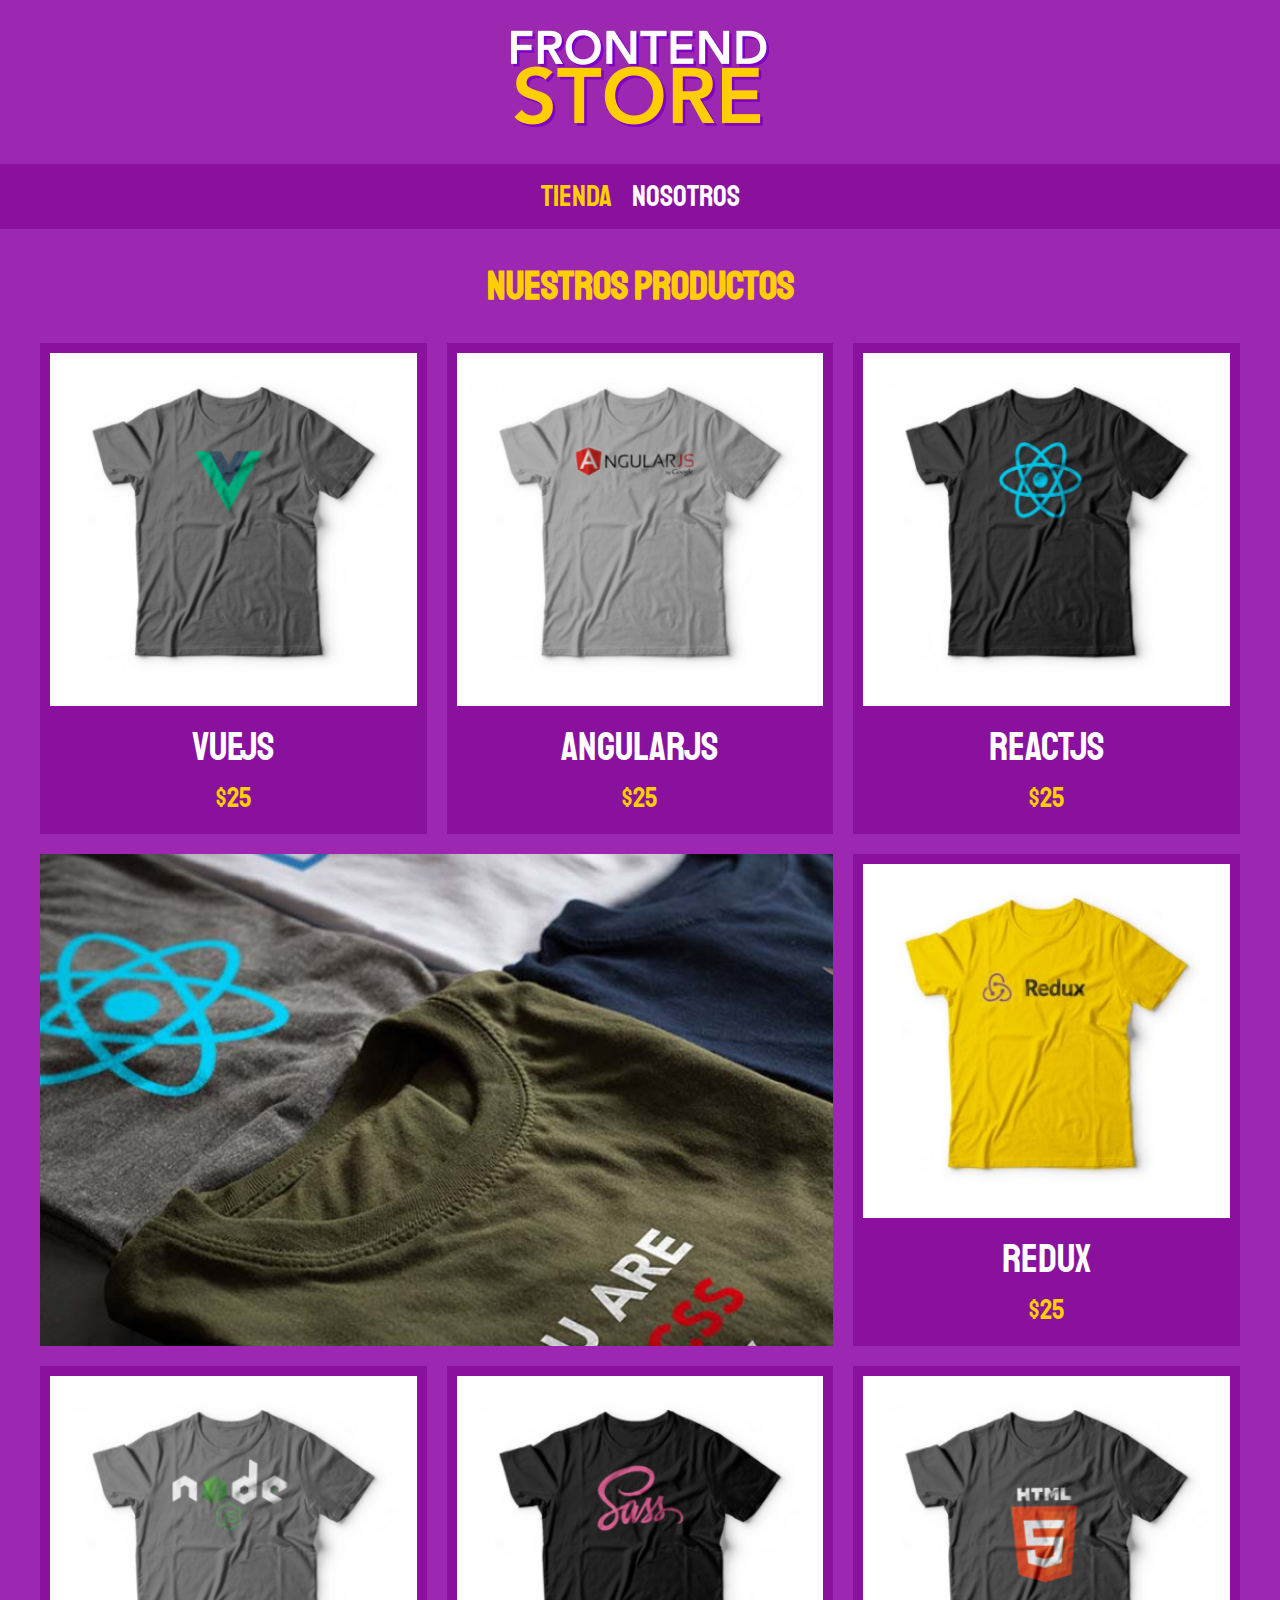
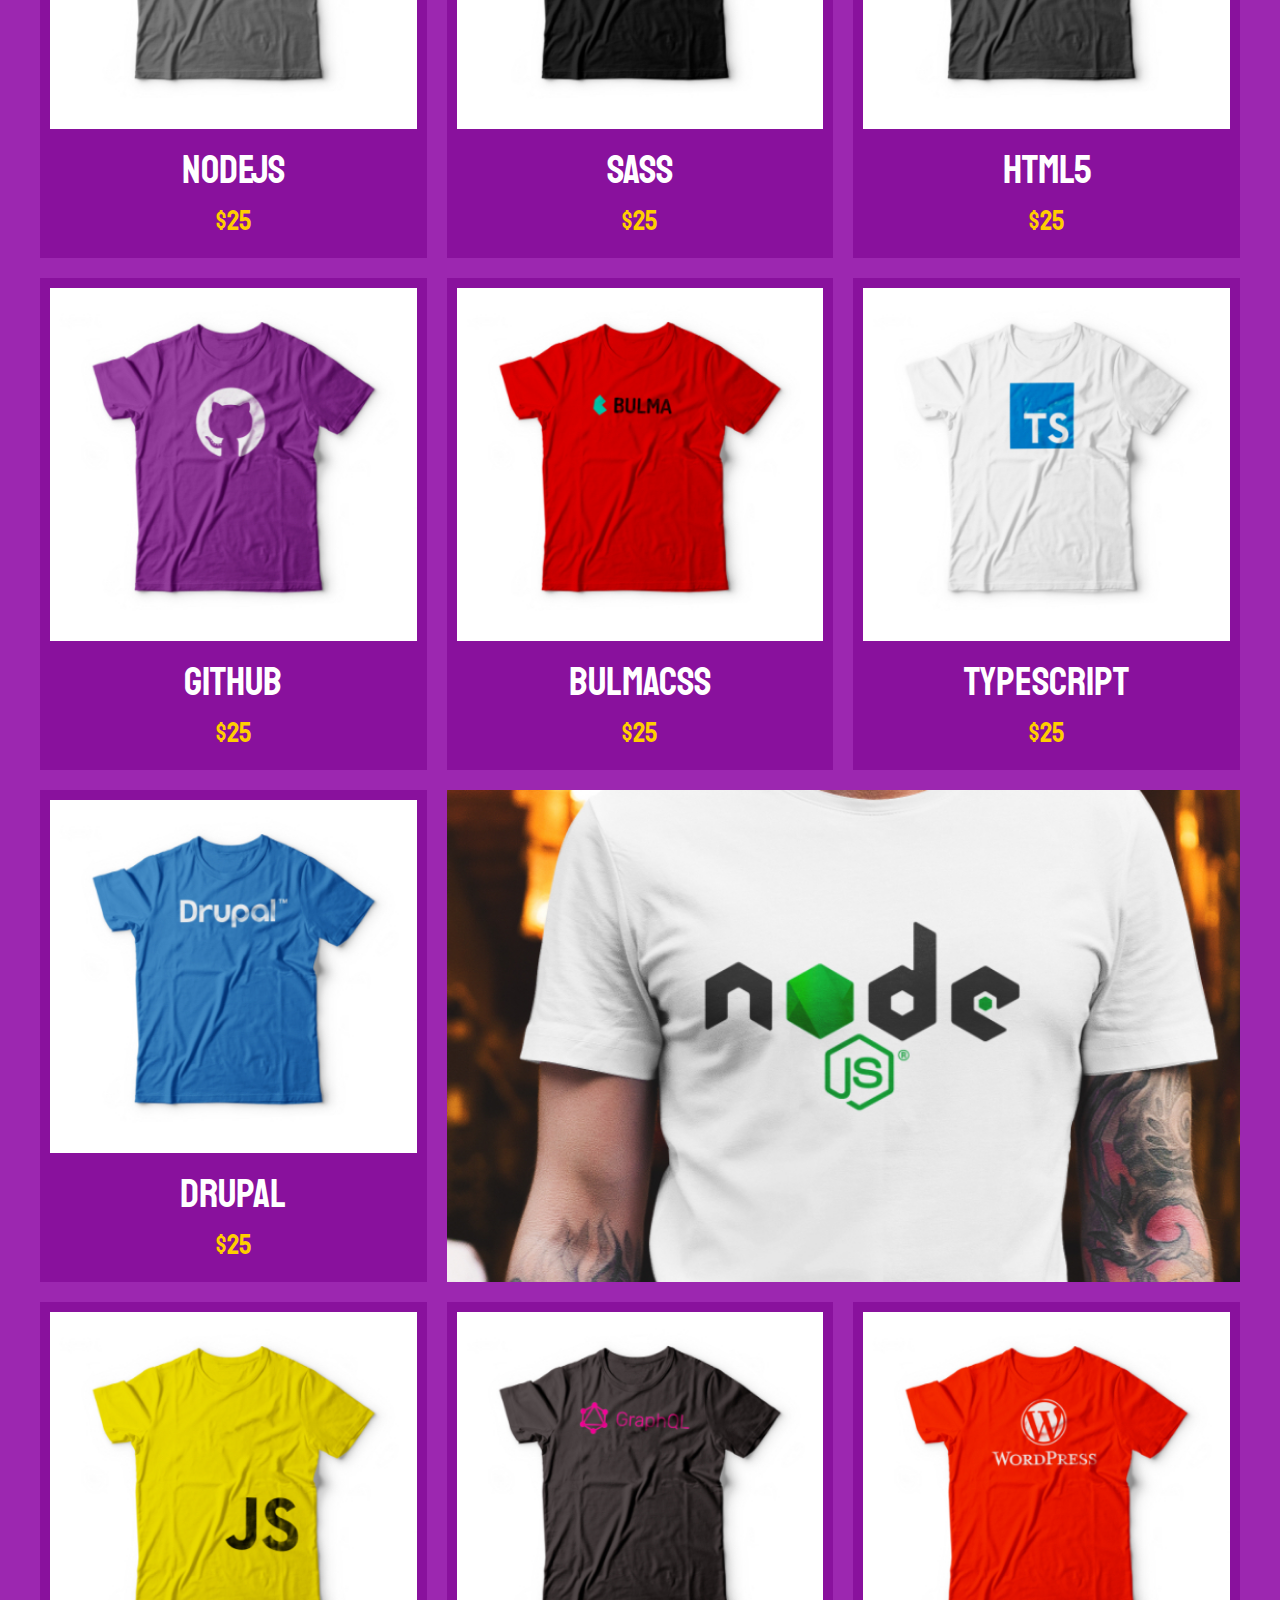
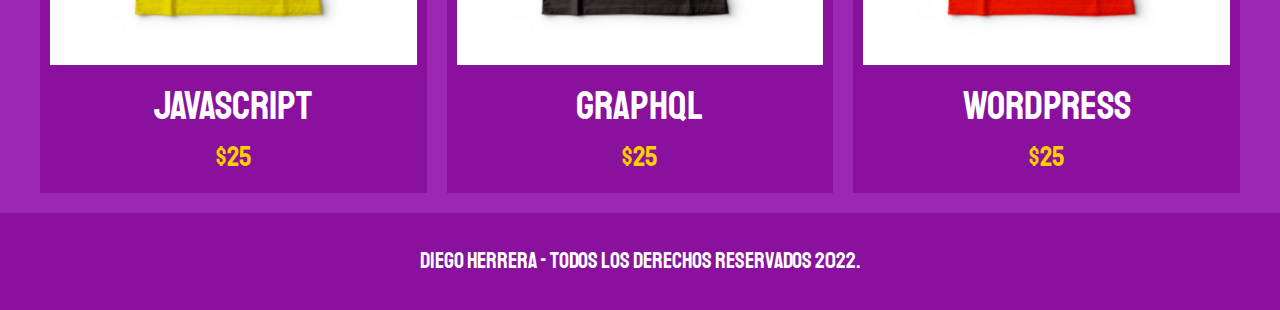
<file: index.html>
<!DOCTYPE html>
<html lang="en">
<head>
    <meta charset="UTF-8">
    <meta http-equiv="X-UA-Compatible" content="IE=edge">
    <meta name="viewport" content="width=device-width, initial-scale=1.0">
    <link rel="stylesheet" href="css/normalize.css">
    <link rel="preconnect" href="https://fonts.gstatic.com"> 
    <link href="https://fonts.googleapis.com/css2?family=Staatliches&display=swap" rel="stylesheet">
    <link rel="preload" href="css/styles.css" as="style">
    <link rel="stylesheet" href="css/styles.css">
    <title>FrontEnd Store</title>
</head>
<body>
    <header class="header">
        <a href="index.html">
            <img class="header__logo" src="img/logo.png" alt="Logotipo">
        </a>
    </header>

    <nav class="navegacion">
        <a class="navegacion__enlace navegacion__enlace--activo" href="index.html">Tienda</a>
        <a class="navegacion__enlace" href="nosotros.html">Nosotros</a>
    </nav>

    <main class="contenedor">

        <h1>Nuestros Productos</h1>

        <div class="grid">

            <div class="producto">
                <a href="producto.html">
                    <img class="producto__imagen" src="img/1.jpg" alt="imagen camisa">
                    <div class="producto__informacion">
                        <p class="producto__nombre">VueJS</p>
                        <p class="producto__precio">$25</p>
                    </div>
                </a>
            </div> <!--.producto1-->
    
            <div class="producto">
                <a href="producto.html">
                    <img class="producto__imagen" src="img/2.jpg" alt="imagen camisa">
                    <div class="producto__informacion">
                        <p class="producto__nombre">AngularJS</p>
                        <p class="producto__precio">$25</p>
                    </div>
                </a>
            </div> <!--.producto2-->
    
            <div class="producto">
                <a href="producto.html">
                    <img class="producto__imagen" src="img/3.jpg" alt="imagen camisa">
                    <div class="producto__informacion">
                        <p class="producto__nombre">ReactJS</p>
                        <p class="producto__precio">$25</p>
                    </div>
                </a>
            </div> <!--.producto3-->
    
            <div class="producto">
                <a href="producto.html">
                    <img class="producto__imagen" src="img/4.jpg" alt="imagen camisa">
                    <div>
                        <p class="producto__nombre">Redux</p>
                        <p class="producto__precio">$25</p>
                    </div>
                </a>
            </div> <!--.producto4-->
    
            <div class="producto">
                <a href="producto.html">
                    <img class="producto__imagen" src="img/5.jpg" alt="imagen camisa">
                    <div>
                        <p class="producto__nombre">NodeJS</p>
                        <p class="producto__precio">$25</p>
                    </div>
                </a>
            </div> <!--.producto5-->
    
            <div class="producto">
                <a href="producto.html">
                    <img class="producto__imagen" src="img/6.jpg" alt="imagen camisa">
                    <div>
                        <p class="producto__nombre">Sass</p>
                        <p class="producto__precio">$25</p>
                    </div>
                </a>
            </div> <!--.producto6-->
    
            <div class="producto">
                <a href="producto.html">
                    <img class="producto__imagen" src="img/7.jpg" alt="imagen camisa">
                    <div>
                        <p class="producto__nombre">HTML5</p>
                        <p class="producto__precio">$25</p>
                    </div>
                </a>
            </div> <!--.producto7-->
    
            <div class="producto">
                <a href="producto.html">
                    <img class="producto__imagen" src="img/8.jpg" alt="imagen camisa">
                    <div class="producto__informacion">
                        <p class="producto__nombre">Github</p>
                        <p class="producto__precio">$25</p>
                    </div>
                </a>
            </div> <!--.producto8-->
    
            <div class="producto">
                <a href="producto.html">
                    <img class="producto__imagen" src="img/9.jpg" alt="imagen camisa">
                    <div class="producto__informacion">
                        <p class="producto__nombre">BulmaCSS</p>
                        <p class="producto__precio">$25</p>
                    </div>
                </a>
            </div> <!--.producto9-->
    
            <div class="producto">
                <a href="producto.html">
                    <img class="producto__imagen" src="img/10.jpg" alt="imagen camisa">
                    <div class="producto__informacion">
                        <p class="producto__nombre">TypeScript</p>
                        <p class="producto__precio">$25</p>
                    </div>
                </a>
            </div> <!--.producto10-->
    
            <div class="producto">
                <a href="producto.html">
                    <img class="producto__imagen" src="img/11.jpg" alt="imagen camisa">
                    <div class="producto__informacion">
                        <p class="producto__nombre">Drupal</p>
                        <p class="producto__precio">$25</p>
                    </div>
                </a>
            </div> <!--.producto11-->
    
            <div class="producto">
                <a href="producto.html">
                    <img class="producto__imagen" src="img/12.jpg" alt="imagen camisa">
                    <div class="producto__informacion">
                        <p class="producto__nombre">JavaScript</p>
                        <p class="producto__precio">$25</p>
                    </div>
                </a>
            </div> <!--.producto12-->
    
            <div class="producto">
                <a href="producto.html">
                    <img class="producto__imagen" src="img/13.jpg" alt="imagen camisa">
                    <div class="producto__informacion">
                        <p class="producto__nombre">GraphQL</p>
                        <p class="producto__precio">$25</p>
                    </div>
                </a>
            </div> <!--.producto13-->
    
            <div class="producto">
                <a href="producto.html">
                    <img class="producto__imagen" src="img/14.jpg" alt="imagen camisa">
                    <div class="producto__informacion">
                        <p class="producto__nombre">WordPress</p>
                        <p class="producto__precio">$25</p>
                    </div>
                </a>
            </div> <!--.producto14-->

            <div class="grafico grafico--camisas"></div>

            <div class="grafico grafico--node"></div>
    
        </div>

    </main>

    <footer class="footer">
        <p class="footer__texto">Diego Herrera - Todos los derechos reservados 2022.</p>
    </footer>
</body>
</html>
</file>
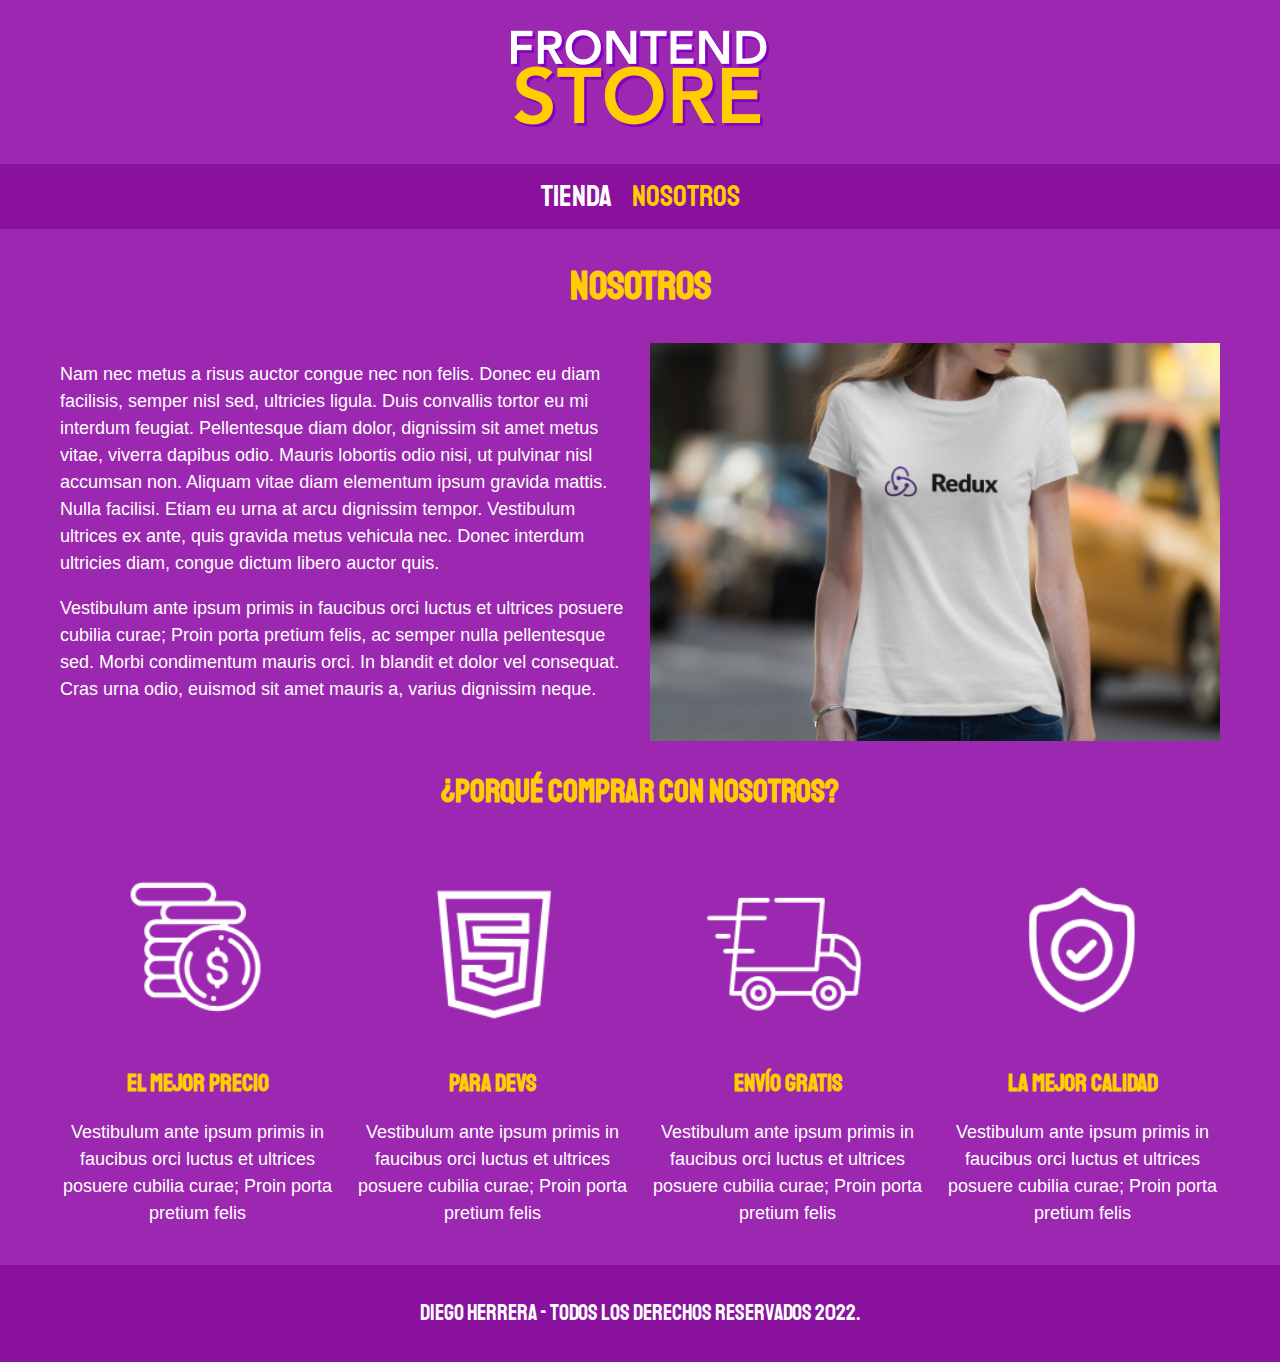
<file: nosotros.html>
<!DOCTYPE html>
<html lang="en">
<head>
    <meta charset="UTF-8">
    <meta http-equiv="X-UA-Compatible" content="IE=edge">
    <meta name="viewport" content="width=device-width, initial-scale=1.0">
    <link rel="stylesheet" href="css/normalize.css">
    <link rel="preconnect" href="https://fonts.gstatic.com"> 
    <link href="https://fonts.googleapis.com/css2?family=Staatliches&display=swap" rel="stylesheet">
    <link rel="preload" href="css/styles.css" as="style">
    <link rel="stylesheet" href="css/styles.css">
    <title>FrontEnd Store</title>
</head>
<body>
    <header class="header">
        <a href="index.html">
            <img class="header__logo" src="img/logo.png" alt="Logotipo">
        </a>
    </header>

    <nav class="navegacion">
        <a class="navegacion__enlace" href="index.html">Tienda</a>
        <a class="navegacion__enlace navegacion__enlace--activo" href="nosotros.html">Nosotros</a>
    </nav>

    <main class="contenedor">
        <h1>Nosotros</h1>

        <div class="nosotros">

            <div class="nosotros__contenido">

                <p>
                    Nam nec metus a risus auctor congue nec non felis. 
                    Donec eu diam facilisis, semper nisl sed, ultricies ligula. 
                    Duis convallis tortor eu mi interdum feugiat. 
                    Pellentesque diam dolor, dignissim sit amet metus vitae, 
                    viverra dapibus odio. Mauris lobortis odio nisi,
                    ut pulvinar nisl accumsan non. Aliquam vitae diam elementum ipsum gravida mattis. 
                    Nulla facilisi. Etiam eu urna at arcu dignissim tempor. Vestibulum ultrices ex ante, 
                    quis gravida metus vehicula nec. Donec interdum ultricies diam, 
                    congue dictum libero auctor quis. 
                </p>

                <p>
                    Vestibulum ante ipsum primis in faucibus orci luctus
                    et ultrices posuere cubilia curae; Proin porta pretium felis, 
                    ac semper nulla pellentesque sed. Morbi condimentum mauris orci. 
                    In blandit et dolor vel consequat. Cras urna odio, euismod sit amet mauris a,
                    varius dignissim neque.
                </p>

            </div>

            <img class="nosotros__imagen" src="img/nosotros.jpg" alt="imagen nosotros">

        </div>

    </main>


    

    <section class="contenedor comprar">

        <h2 class="comprar__titulo">¿Porqué Comprar con nosotros?</h2>

        <div class="bloques">

            <div class="bloque">

                <img class="bloque__logo" src="img/icono_1.png" alt="icono 1">
    
                <h3 class="bloque__titulo">El mejor precio</h3>
        
                <p class="bloque__parrafo">Vestibulum ante ipsum primis in faucibus orci luctus 
                et ultrices posuere cubilia curae; Proin porta pretium felis
                </p>
    
            </div> <!--.bloque-->
    
            <div class="bloque">
    
                <img class="bloque__logo" src="img/icono_2.png" alt="icono 1">
    
                <h3 class="bloque__titulo">Para devs</h3>
                    
                <p class="bloque__parrafo">Vestibulum ante ipsum primis in faucibus orci luctus 
                et ultrices posuere cubilia curae; Proin porta pretium felis
                </p>
    
            </div><!--.bloque-->
    
            <div class="bloque">
    
                <img class="bloque__logo" src="img/icono_3.png" alt="icono 1">
    
                <h3 class="bloque__titulo">Envío gratis</h3>
                    
                <p class="bloque__parrafo">Vestibulum ante ipsum primis in faucibus orci luctus 
                et ultrices posuere cubilia curae; Proin porta pretium felis
                </p>
    
            </div><!--.bloque-->
    
            <div class="bloque">
    
                <img class="bloque__logo" src="img/icono_4.png" alt="icono 1">
    
                <h3 class="bloque__titulo">La mejor calidad</h3>
                    
                <p class="bloque__parrafo">Vestibulum ante ipsum primis in faucibus orci luctus 
                et ultrices posuere cubilia curae; Proin porta pretium felis
                </p>
    
            </div><!--.bloque-->
    
        </div><!--.bloques-->
       
    </section>

    <footer class="footer">
        <p class="footer__texto">Diego Herrera - Todos los derechos reservados 2022.</p>
    </footer>
</body>
</html>
</file>
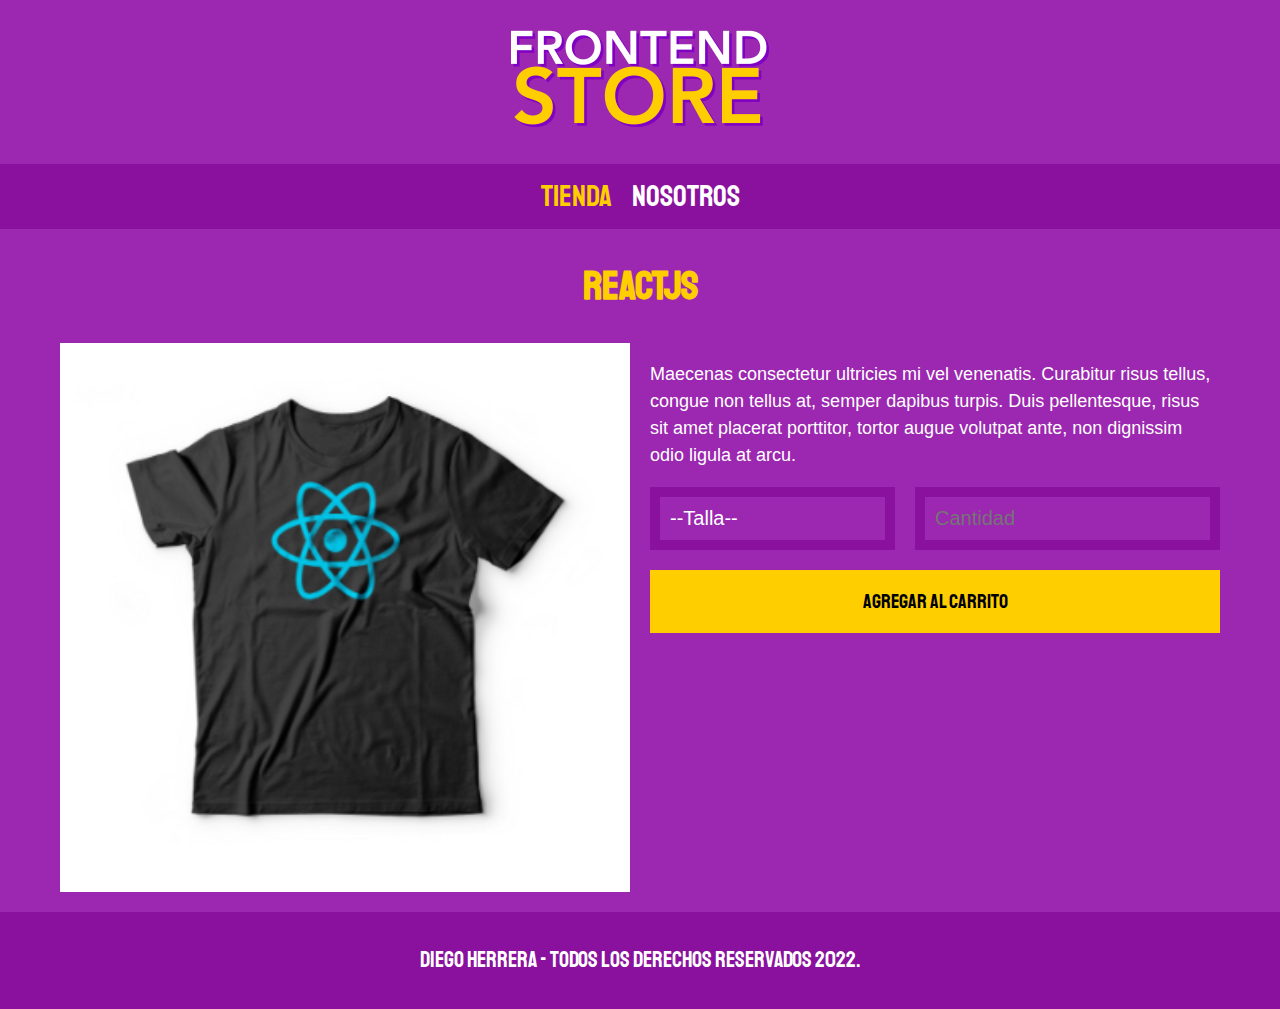
<file: producto.html>
<!DOCTYPE html>
<html lang="en">
<head>
    <meta charset="UTF-8">
    <meta http-equiv="X-UA-Compatible" content="IE=edge">
    <meta name="viewport" content="width=device-width, initial-scale=1.0">
    <link rel="stylesheet" href="css/normalize.css">
    <link rel="preconnect" href="https://fonts.gstatic.com"> 
    <link href="https://fonts.googleapis.com/css2?family=Staatliches&display=swap" rel="stylesheet">
    <link rel="preload" href="css/styles.css" as="style">
    <link rel="stylesheet" href="css/styles.css">
    <title>FrontEnd Store</title>
</head>
<body>
    <header class="header">
        <a href="index.html">
            <img class="header__logo" src="img/logo.png" alt="Logotipo">
        </a>
    </header>

    <nav class="navegacion">
        <a class="navegacion__enlace navegacion__enlace--activo" href="index.html">Tienda</a>
        <a class="navegacion__enlace" href="nosotros.html">Nosotros</a>
    </nav>

    <main class="contenedor">
        <h1>ReactJS</h1>

        <div class="camisa">

            <img class="camisa__imagen" src="img/3.jpg" alt="Imagen del producto">

            <div class="camisa__contenido">

                <p>
                Maecenas consectetur ultricies mi vel venenatis. Curabitur risus tellus, 
                congue non tellus at, semper dapibus turpis. Duis pellentesque, risus sit 
                amet placerat porttitor, tortor augue volutpat ante, non dignissim odio 
                ligula at arcu.
                </p>

                <form class="formulario">

                    <select class="formulario__campo">
                        <option selected disabled>--Talla--</option>
                        <option>Pequeña</option>
                        <option>Mediana</option>
                        <option>Grande</option>
                    </select>
    
                    <input class="formulario__campo" type="number" placeholder="Cantidad" min="1">
    
                    <input class="formulario__submit" type="submit" value="Agregar al Carrito">
    
                </form>

            </div>

        </div>

    </main>

    <footer class="footer">
        <p class="footer__texto">Diego Herrera - Todos los derechos reservados 2022.</p>
    </footer>
</body>
</html>
</file>
<file: css/styles.css>
/*----------- PALETA DE COLORES Y FUENTE -----------*/

:root{
    --primario: #9C27B0;
    --primarioOscuro: #89119D;
    --secundario: #FFCE00;
    --secundarioOscuro: rgb(233, 187, 2);
    --blanco: #FFF;
    --negro: #000;

    --fuentePrincipal: 'Staatliches', cursive;
}

/*-------------------- BOX MODEL -------------------*/

html {
    box-sizing: border-box;
    font-size: 62.5%;
} 
   
*, *:before, *:after {
    box-sizing: inherit;
}

/*-------------------- GLOBALES --------------------*/

body{
    background-color: var(--primario);
    font-size: 1.6rem;
    line-height: 1.5;
}

p{
    font-size: 1.8rem;
    font-family: Arial, Helvetica, sans-serif;
    color: var(--blanco);
}

a{
    text-decoration: none;
}

img{
    width: 100%;
}

h1, h2, h3{
    text-align: center;
    color: var(--secundario);
    font-family: var(--fuentePrincipal);
}

h1{
    font-size: 4rem;
}

h2{
    font-size: 3.2rem;
}

h3{
    font-size: 2.4rem;
}


.contenedor{
    max-width: 120rem;
    margin: 0 auto;
}


/*--------------------- HEADER ---------------------*/

.header{
    display: flex;
    justify-content: center;
}

.header__logo{
    margin: 3rem 0rem;
}

/*---------------------- FOOTER --------------------*/

.footer{
    background-color: var(--primarioOscuro);
    padding: 1rem 0rem;
    margin-top: 2rem;
}

.footer__texto{
    text-align: center;
    font-family: var(--fuentePrincipal);
    font-size: 2.2rem;
}

/*-------------------- NAVEGACION ------------------*/

.navegacion{
    background-color: var(--primarioOscuro);
    padding: 1rem 0rem;
    display: flex;
    justify-content: center;
    /*gap: 2rem; /* Esta forma es nueva y todavia no 
    tiene soporte en safari, la manera "viejita" y con
    soporte es utilizando margin*/
}

.navegacion__enlace{
    font-family: var(--fuentePrincipal);
    color: var(--blanco);
    font-size: 3rem;
    margin-right: 2rem;
}

.navegacion__enlace:last-of-type{
    margin-right: 0rem;
}

.navegacion__enlace:hover,
.navegacion__enlace--activo{
    color: var(--secundario);
}

/*------------------------ GRID --------------------*/

.grid{
    display: grid;
    grid-template-columns: repeat(2, 1fr);
    gap: 2rem;
}

@media (min-width: 768px){
    .grid{
        grid-template-columns: repeat(3, 1fr);
    }
}

/*--------------------- PRODUCTOS ------------------*/

.producto{
    background-color: var(--primarioOscuro);
    padding: 1rem;
}

.producto__nombre,
.producto__precio{
    text-align: center;
    font-family: var(--fuentePrincipal);
    margin: 1rem 0;
    line-height: 1.2;
}

.producto__nombre{
    font-size: 4rem;
}

.producto__precio{
    font-size: 2.8rem;
    color: var(--secundario);
}

/*---------------------- GRAFICOS ------------------*/

.grafico{
    min-height: 30rem;
    background-repeat: no-repeat;
    background-size: cover;
}

.grafico--camisas{
    grid-row: 2 / 3;
    grid-column: 1 / 3;
    background-image: url(../img/grafico1.jpg);
}

.grafico--node{
    background-image: url(../img/grafico2.jpg);
    grid-row: 8 / 9;
    grid-column: 1 / 3;
}

@media (min-width: 768px){
    .grafico--node{
        grid-row: 5 / 6;
        grid-column: 2 / 4;
    }
}

/*---------------------- NOSOTROS ------------------*/

.nosotros{
    display: grid;
    grid-template-rows: repeat(2, auto);
    margin: auto 2rem;
}

@media (min-width: 768px){
    .nosotros{
        grid-template-columns: repeat(2, 1fr);
        column-gap: 2rem;
    }
}

.nosotros__imagen{
    grid-row: 1 / 2;
}

@media (min-width: 768px){
   .nosotros__imagen{
       grid-column: 2 / 3;
   }
}

/*---------------------- BLOQUES -------------------*/

.bloques{
    display: grid;
    grid-template-columns: repeat(2, 1fr);
    gap: 2rem;
    margin: auto 2rem;
}

@media (min-width: 768px){
   .bloques{
       grid-template-columns: repeat(4, 1fr);
   }
}

.bloque{
    text-align: center;
}

.bloque__titulo{
    margin: 0rem;
}

/*--------------- PAGINA DEL PRODUCTO --------------*/

.camisa{
    display: grid;
    margin: auto 2rem;
}

@media (min-width: 768px){
   .camisa{
       grid-template-columns: repeat(2, 1fr);
       column-gap: 2rem;
   }
}

.formulario{
    display: grid;
    grid-template-columns: repeat(2, 1fr);
    gap: 2rem;
}

.formulario__campo{
    border-color: var(--primarioOscuro);
    border-width: 1rem;
    border-style: solid;

    background-color: var(--primario);
    color: var(--blanco);

    font-size: auto;
    font-family: Arial, Helvetica, sans-serif;

    padding: 1rem;

    appearance: none;
}

@media (min-width: 768px){
   .formulario__campo{
       font-size: 2rem;
   }
}

.formulario__submit{
    background-color: var(--secundario);
    border: none;
    font-size: 2rem;
    padding: 2rem;
    font-family: var(--fuentePrincipal);

    transition: background-color .3s ease;

    grid-column: 1 / 3;

    width: 100%;
}

.formulario__submit:hover{
    cursor: pointer;
    background-color: var(--secundarioOscuro);
}
</file>
